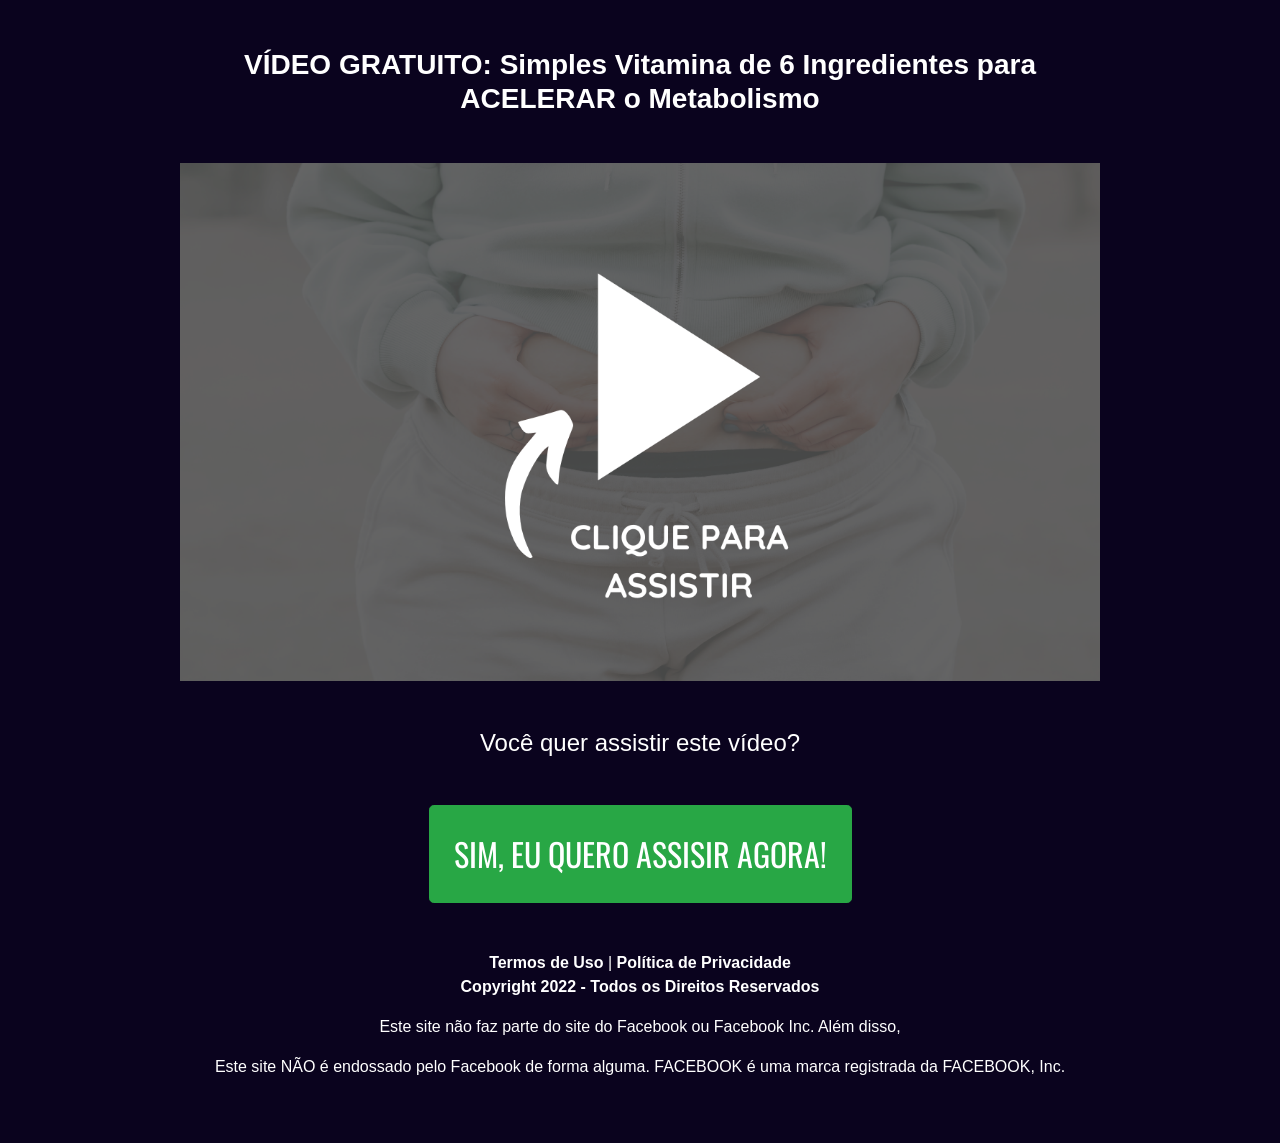
<file: ps/index.html>
<!DOCTYPE html>
<html lang="pt-br">
  <head>
    <meta charset="utf-8">
    <meta name="viewport" content="width=device-width, initial-scale=1, shrink-to-fit=no">
    <link rel="stylesheet" href="https://stackpath.bootstrapcdn.com/bootstrap/4.1.3/css/bootstrap.min.css" integrity="sha384-MCw98/SFnGE8fJT3GXwEOngsV7Zt27NXFoaoApmYm81iuXoPkFOJwJ8ERdknLPMO" crossorigin="anonymous">
    <link href="https://fonts.googleapis.com/css2?family=Oswald:wght@200;300;400;500;600;700&display=swap" rel="stylesheet">
    <style type="text/css">
      body {
        background-color: #0A031E;
        color: white;
      }
      .btn {
        font-size: 200%;
        font-family: 'Oswald', sans-serif;
        white-space: normal;
      }
    </style>
  
  </head>
  <body>
    
    <div class="container py-5">
      <div class="row justify-content-center text-center">
        <div class="col-lg-10">
          <h3 class="mb-5 font-weight-bold">VÍDEO GRATUITO: Simples Vitamina de 6 Ingredientes para ACELERAR o Metabolismo</h3>
          <!-- TROQUE SEU LINK ONDE ESTÁ O DO PROTOCOLOZEROBARRIGA.COM, MANTENDO AS ASPAS -->
          <a href="queima30d.xyz/"><img class="img-fluid" src="play.png"></a>
          <h4 class="my-5">Você quer assistir este vídeo?</h4>
          <!-- TROQUE SEU LINK ONDE ESTÁ O DO PROTOCOLOZEROBARRIGA.COM, MANTENDO AS ASPAS (AQUI TAMBÉM) -->
          <a class="btn btn-success btn-lg p-4" href="queima30d.xyz">SIM, EU QUERO ASSISIR AGORA!</a>

        </div>
      </div>

      <div class="row justify-content-center mt-5">
          <div class="col text-center">
            <a href="https://protocolozerobarriga.com/termos" class="text-white font-weight-bold">Termos de Uso</a> | <a href="https://protocolozerobarriga.com/privacidade" class="text-white font-weight-bold">Política de Privacidade</a>
            <p class="font-weight-bold">Copyright 2022 - Todos os Direitos Reservados</p>
            <p>Este site não faz parte do site do Facebook ou Facebook Inc. Além disso,</p>
            <p>Este site NÃO é endossado pelo Facebook de forma alguma. FACEBOOK é uma marca registrada da FACEBOOK, Inc.</p>
          </div>
        </div>
    </div>

    <script src="https://code.jquery.com/jquery-3.3.1.slim.min.js" integrity="sha384-q8i/X+965DzO0rT7abK41JStQIAqVgRVzpbzo5smXKp4YfRvH+8abtTE1Pi6jizo" crossorigin="anonymous"></script>
    <script src="https://cdnjs.cloudflare.com/ajax/libs/popper.js/1.14.3/umd/popper.min.js" integrity="sha384-ZMP7rVo3mIykV+2+9J3UJ46jBk0WLaUAdn689aCwoqbBJiSnjAK/l8WvCWPIPm49" crossorigin="anonymous"></script>
    <script src="https://stackpath.bootstrapcdn.com/bootstrap/4.1.3/js/bootstrap.min.js" integrity="sha384-ChfqqxuZUCnJSK3+MXmPNIyE6ZbWh2IMqE241rYiqJxyMiZ6OW/JmZQ5stwEULTy" crossorigin="anonymous"></script>
  </body>
</html>
</file>
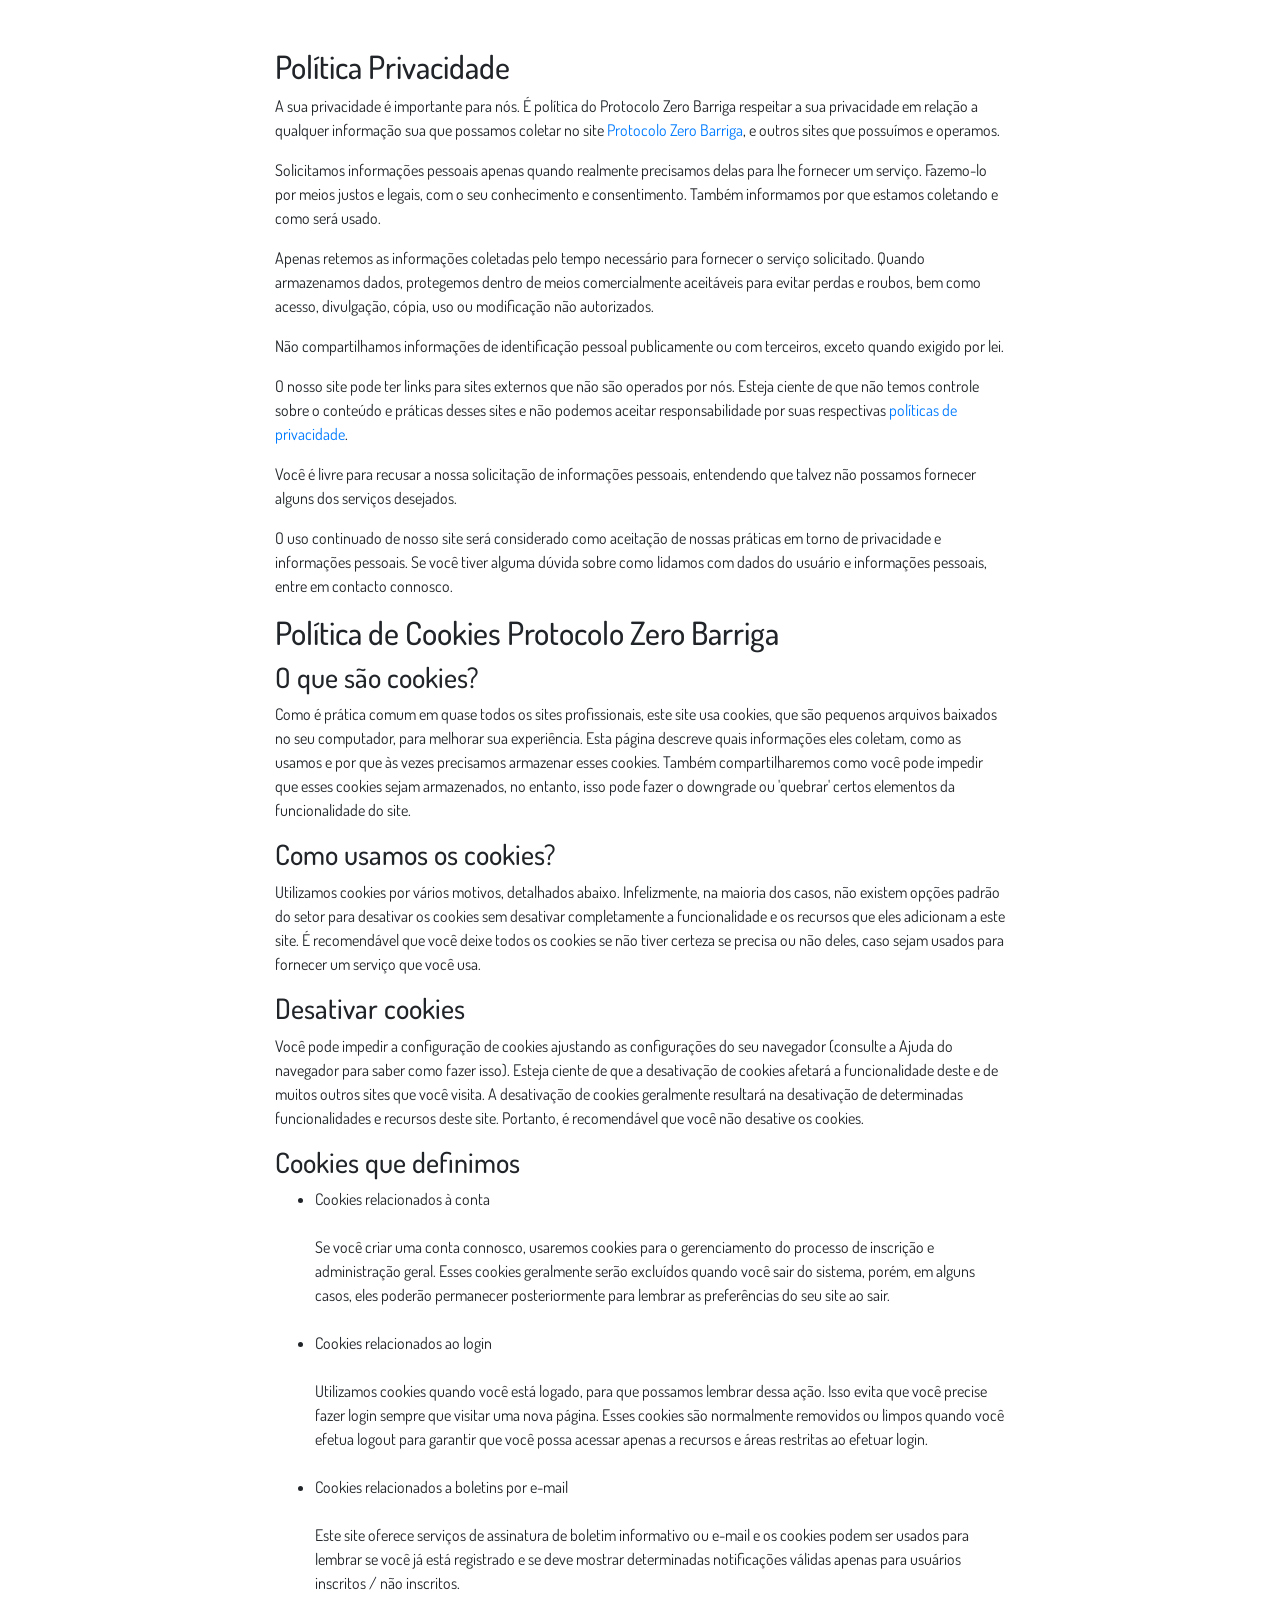
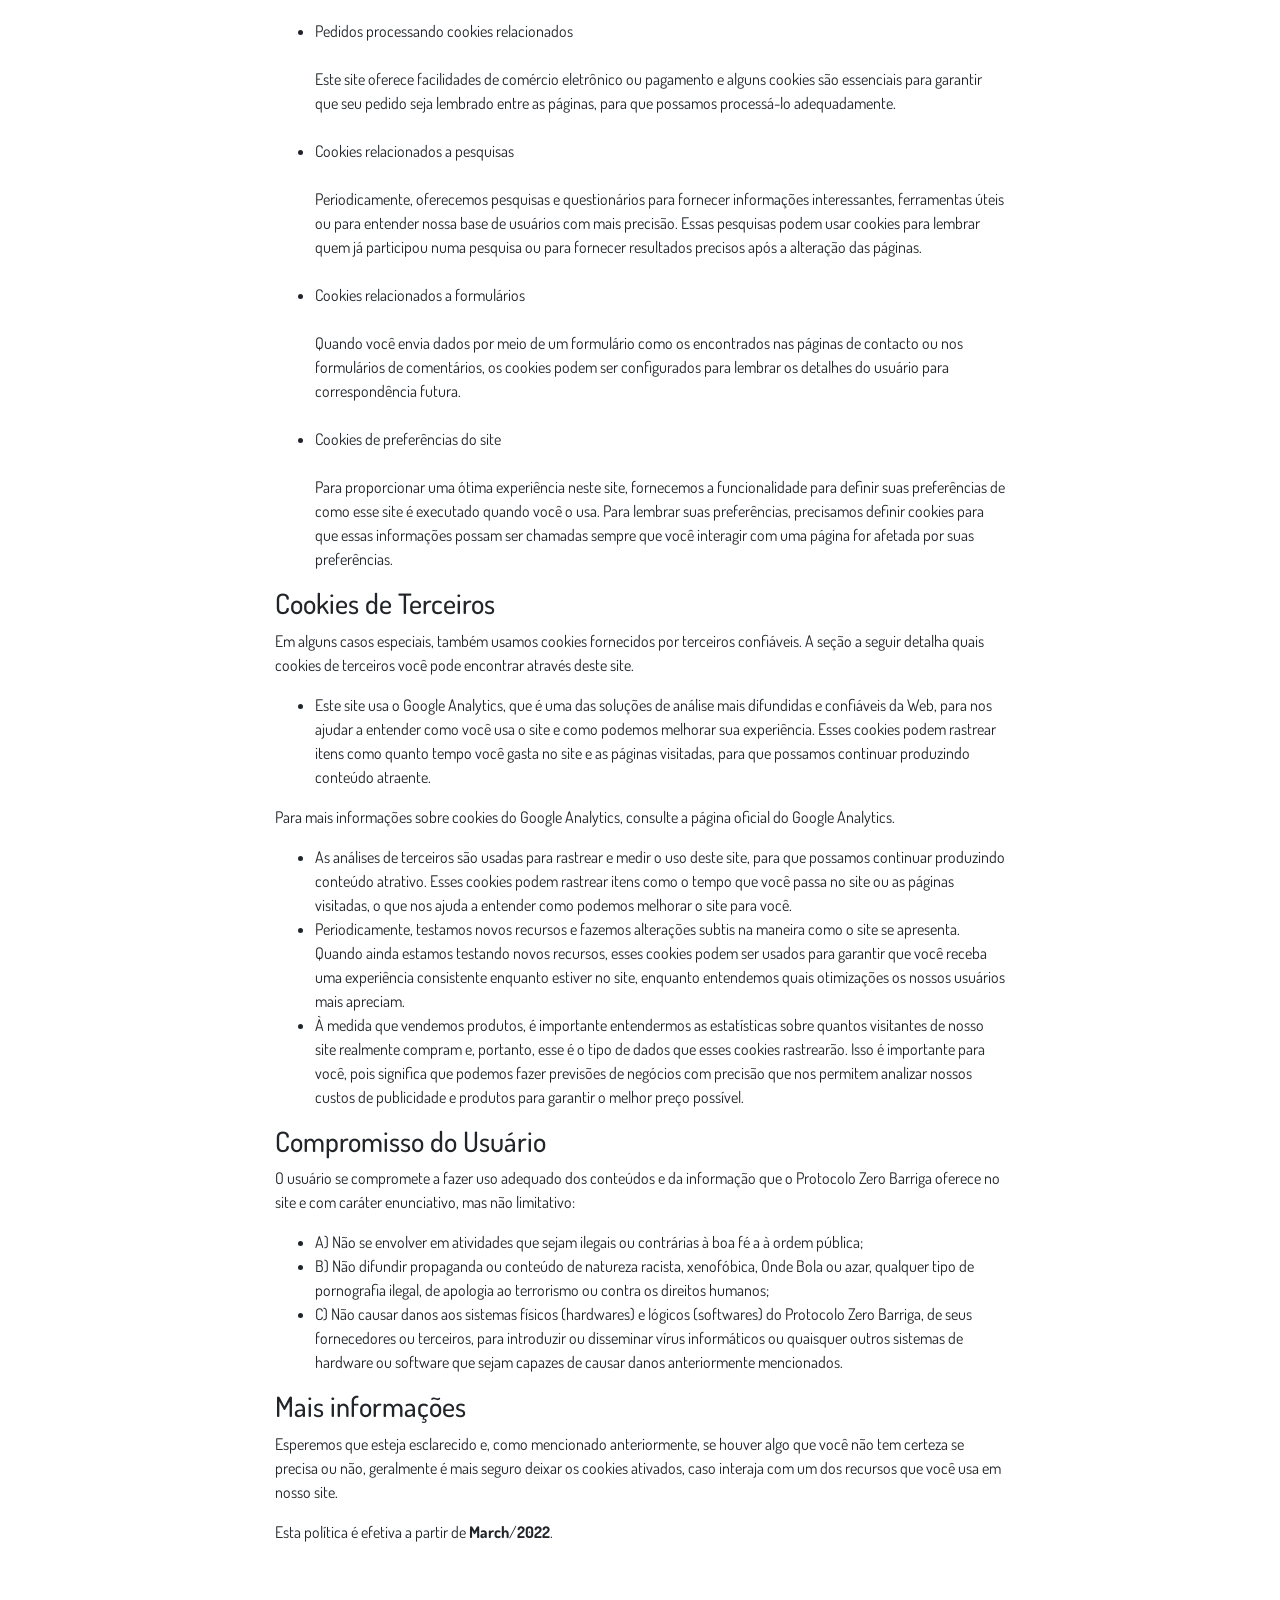
<file: privacidade.html>
<!DOCTYPE html>
<html lang="pt-br">
  <head>
    <meta charset="utf-8">
    <meta name="viewport" content="width=device-width, initial-scale=1, shrink-to-fit=no">

    <link rel="stylesheet" href="https://stackpath.bootstrapcdn.com/bootstrap/4.1.3/css/bootstrap.min.css" integrity="sha384-MCw98/SFnGE8fJT3GXwEOngsV7Zt27NXFoaoApmYm81iuXoPkFOJwJ8ERdknLPMO" crossorigin="anonymous">

    <link rel="preconnect" href="https://fonts.googleapis.com">
    <link rel="preconnect" href="https://fonts.gstatic.com" crossorigin>
    <link href="https://fonts.googleapis.com/css2?family=Dosis:wght@200;300;400;500;600;700;800&display=swap" rel="stylesheet">
    
    <!-- Ícone da Página -->
    <link rel="shortcut icon" type="image/jpg" href="./assets/img/favicon.png">

    <!-- Título da Página -->
    <title>Política de Privacidade | Protocolo Zero Barriga</title>
    
    <style type="text/css">
      body {
        font-family: 'Dosis', sans-serif;
      }
    </style>

  </head>
  <body>
    
    <div class="container py-5">
      <div class="row justify-content-center">
        <div class="col-lg-8">
          <h2>Política Privacidade</h2>                    <p>A sua privacidade é importante para nós. É política do Protocolo Zero Barriga respeitar a sua privacidade em relação a qualquer informação sua que possamos coletar no site <a href="#">Protocolo Zero Barriga</a>, e outros sites que possuímos e operamos.</p>                    <p>Solicitamos informações pessoais apenas quando realmente precisamos delas para lhe fornecer um serviço. Fazemo-lo por meios justos e legais, com o seu conhecimento e consentimento. Também informamos por que estamos coletando e como será usado.                    </p>                    <p>Apenas retemos as informações coletadas pelo tempo necessário para fornecer o serviço solicitado. Quando armazenamos dados, protegemos dentro de meios comercialmente aceitáveis ​​para evitar perdas e roubos, bem como acesso, divulgação, cópia, uso ou                        modificação não autorizados.</p>                    <p>Não compartilhamos informações de identificação pessoal publicamente ou com terceiros, exceto quando exigido por lei.</p>                    <p>O nosso site pode ter links para sites externos que não são operados por nós. Esteja ciente de que não temos controle sobre o conteúdo e práticas desses sites e não podemos aceitar responsabilidade por suas respectivas <a href='https://politicaprivacidade.com' target='_BLANK'>políticas de privacidade</a>.                    </p>                    <p>Você é livre para recusar a nossa solicitação de informações pessoais, entendendo que talvez não possamos fornecer alguns dos serviços desejados.</p>                    <p>O uso continuado de nosso site será considerado como aceitação de nossas práticas em torno de privacidade e informações pessoais. Se você tiver alguma dúvida sobre como lidamos com dados do usuário e informações pessoais, entre em contacto connosco.</p>                    <h2>Política de Cookies Protocolo Zero Barriga</h2>                    <h3>O que são cookies?</h3>                    <p>Como é prática comum em quase todos os sites profissionais, este site usa cookies, que são pequenos arquivos baixados no seu computador, para melhorar sua experiência. Esta página descreve quais informações eles coletam, como as usamos e por que às vezes                        precisamos armazenar esses cookies. Também compartilharemos como você pode impedir que esses cookies sejam armazenados, no entanto, isso pode fazer o downgrade ou 'quebrar' certos elementos da funcionalidade do site.</p>                    <h3>Como usamos os cookies?</h3>                    <p>Utilizamos cookies por vários motivos, detalhados abaixo. Infelizmente, na maioria dos casos, não existem opções padrão do setor para desativar os cookies sem desativar completamente a funcionalidade e os recursos que eles adicionam a este site. É recomendável                        que você deixe todos os cookies se não tiver certeza se precisa ou não deles, caso sejam usados ​​para fornecer um serviço que você usa.</p>                    <h3>Desativar cookies</h3>                    <p>Você pode impedir a configuração de cookies ajustando as configurações do seu navegador (consulte a Ajuda do navegador para saber como fazer isso). Esteja ciente de que a desativação de cookies afetará a funcionalidade deste e de muitos outros sites que                        você visita. A desativação de cookies geralmente resultará na desativação de determinadas funcionalidades e recursos deste site. Portanto, é recomendável que você não desative os cookies.</p>                    <h3>Cookies que definimos</h3>                    <ul>                        <li>                            Cookies relacionados à conta<br><br> Se você criar uma conta connosco, usaremos cookies para o gerenciamento do processo de inscrição e administração geral. Esses cookies geralmente serão excluídos quando você sair do sistema, porém, em alguns                            casos, eles poderão permanecer posteriormente para lembrar as preferências do seu site ao sair.<br><br>                        </li>                        <li>                            Cookies relacionados ao login<br><br> Utilizamos cookies quando você está logado, para que possamos lembrar dessa ação. Isso evita que você precise fazer login sempre que visitar uma nova página. Esses cookies são normalmente removidos ou limpos                            quando você efetua logout para garantir que você possa acessar apenas a recursos e áreas restritas ao efetuar login.<br><br>                        </li>                        <li>                            Cookies relacionados a boletins por e-mail<br><br> Este site oferece serviços de assinatura de boletim informativo ou e-mail e os cookies podem ser usados ​​para lembrar se você já está registrado e se deve mostrar determinadas notificações                            válidas apenas para usuários inscritos / não inscritos.<br><br>                        </li>                        <li>                            Pedidos processando cookies relacionados<br><br> Este site oferece facilidades de comércio eletrônico ou pagamento e alguns cookies são essenciais para garantir que seu pedido seja lembrado entre as páginas, para que possamos processá-lo adequadamente.<br><br>                        </li>                        <li>                            Cookies relacionados a pesquisas<br><br> Periodicamente, oferecemos pesquisas e questionários para fornecer informações interessantes, ferramentas úteis ou para entender nossa base de usuários com mais precisão. Essas pesquisas podem usar cookies                            para lembrar quem já participou numa pesquisa ou para fornecer resultados precisos após a alteração das páginas.<br><br>                        </li>                        <li>                            Cookies relacionados a formulários<br><br> Quando você envia dados por meio de um formulário como os encontrados nas páginas de contacto ou nos formulários de comentários, os cookies podem ser configurados para lembrar os detalhes do usuário                            para correspondência futura.<br><br>                        </li>                        <li>                            Cookies de preferências do site<br><br> Para proporcionar uma ótima experiência neste site, fornecemos a funcionalidade para definir suas preferências de como esse site é executado quando você o usa. Para lembrar suas preferências, precisamos                            definir cookies para que essas informações possam ser chamadas sempre que você interagir com uma página for afetada por suas preferências.<br>                        </li>                    </ul>                    <h3>Cookies de Terceiros</h3>                    <p>Em alguns casos especiais, também usamos cookies fornecidos por terceiros confiáveis. A seção a seguir detalha quais cookies de terceiros você pode encontrar através deste site.</p>                    <ul>                        <li>                            Este site usa o Google Analytics, que é uma das soluções de análise mais difundidas e confiáveis ​​da Web, para nos ajudar a entender como você usa o site e como podemos melhorar sua experiência. Esses cookies podem rastrear itens como quanto tempo                            você gasta no site e as páginas visitadas, para que possamos continuar produzindo conteúdo atraente.                        </li>                    </ul>                    <p>Para mais informações sobre cookies do Google Analytics, consulte a página oficial do Google Analytics.</p>                    <ul>                        <li>                            As análises de terceiros são usadas para rastrear e medir o uso deste site, para que possamos continuar produzindo conteúdo atrativo. Esses cookies podem rastrear itens como o tempo que você passa no site ou as páginas visitadas, o que nos ajuda a entender                            como podemos melhorar o site para você.</li>                        <li>                            Periodicamente, testamos novos recursos e fazemos alterações subtis na maneira como o site se apresenta. Quando ainda estamos testando novos recursos, esses cookies podem ser usados ​​para garantir que você receba uma experiência consistente enquanto                            estiver no site, enquanto entendemos quais otimizações os nossos usuários mais apreciam.</li>                        <li>                            À medida que vendemos produtos, é importante entendermos as estatísticas sobre quantos visitantes de nosso site realmente compram e, portanto, esse é o tipo de dados que esses cookies rastrearão. Isso é importante para você, pois significa que podemos                            fazer previsões de negócios com precisão que nos permitem analizar nossos custos de publicidade e produtos para garantir o melhor preço possível.</li>                                            </ul>                    <h3>Compromisso do Usuário</h3>                                <p>O usuário se compromete a fazer uso adequado dos conteúdos e da informação que o Protocolo Zero Barriga oferece no site e com caráter enunciativo, mas não limitativo:</p>                                        <ul>                        <li>A) Não se envolver em atividades que sejam ilegais ou contrárias à boa fé a à ordem pública;</li>                        <li>B) Não difundir propaganda ou conteúdo de natureza racista, xenofóbica, <a style='color: inherit !important; text-decoration:none !important;' href='https://ondeapostar.pt/onde-da-a-bola/'>Onde Bola</a> ou azar, qualquer tipo de pornografia ilegal, de apologia ao terrorismo ou contra os direitos humanos;</li>                        <li>C) Não causar danos aos sistemas físicos (hardwares) e lógicos (softwares) do Protocolo Zero Barriga, de seus fornecedores ou terceiros, para introduzir ou disseminar vírus informáticos ou quaisquer outros sistemas de hardware ou software que sejam capazes de causar danos anteriormente mencionados.</li>                    </ul>                                        <h3>Mais informações</h3>                    <p>Esperemos que esteja esclarecido e, como mencionado anteriormente, se houver algo que você não tem certeza se precisa ou não, geralmente é mais seguro deixar os cookies ativados, caso interaja com um dos recursos que você usa em nosso site.</p>                    <p>Esta política é efetiva a partir de <strong>March</strong>/<strong>2022</strong>.</p>
        </div>
      </div>
    </div>

    <script src="https://code.jquery.com/jquery-3.3.1.slim.min.js" integrity="sha384-q8i/X+965DzO0rT7abK41JStQIAqVgRVzpbzo5smXKp4YfRvH+8abtTE1Pi6jizo" crossorigin="anonymous"></script>
    <script src="https://cdnjs.cloudflare.com/ajax/libs/popper.js/1.14.3/umd/popper.min.js" integrity="sha384-ZMP7rVo3mIykV+2+9J3UJ46jBk0WLaUAdn689aCwoqbBJiSnjAK/l8WvCWPIPm49" crossorigin="anonymous"></script>
    <script src="https://stackpath.bootstrapcdn.com/bootstrap/4.1.3/js/bootstrap.min.js" integrity="sha384-ChfqqxuZUCnJSK3+MXmPNIyE6ZbWh2IMqE241rYiqJxyMiZ6OW/JmZQ5stwEULTy" crossorigin="anonymous"></script>
  </body>
</html>
</file>
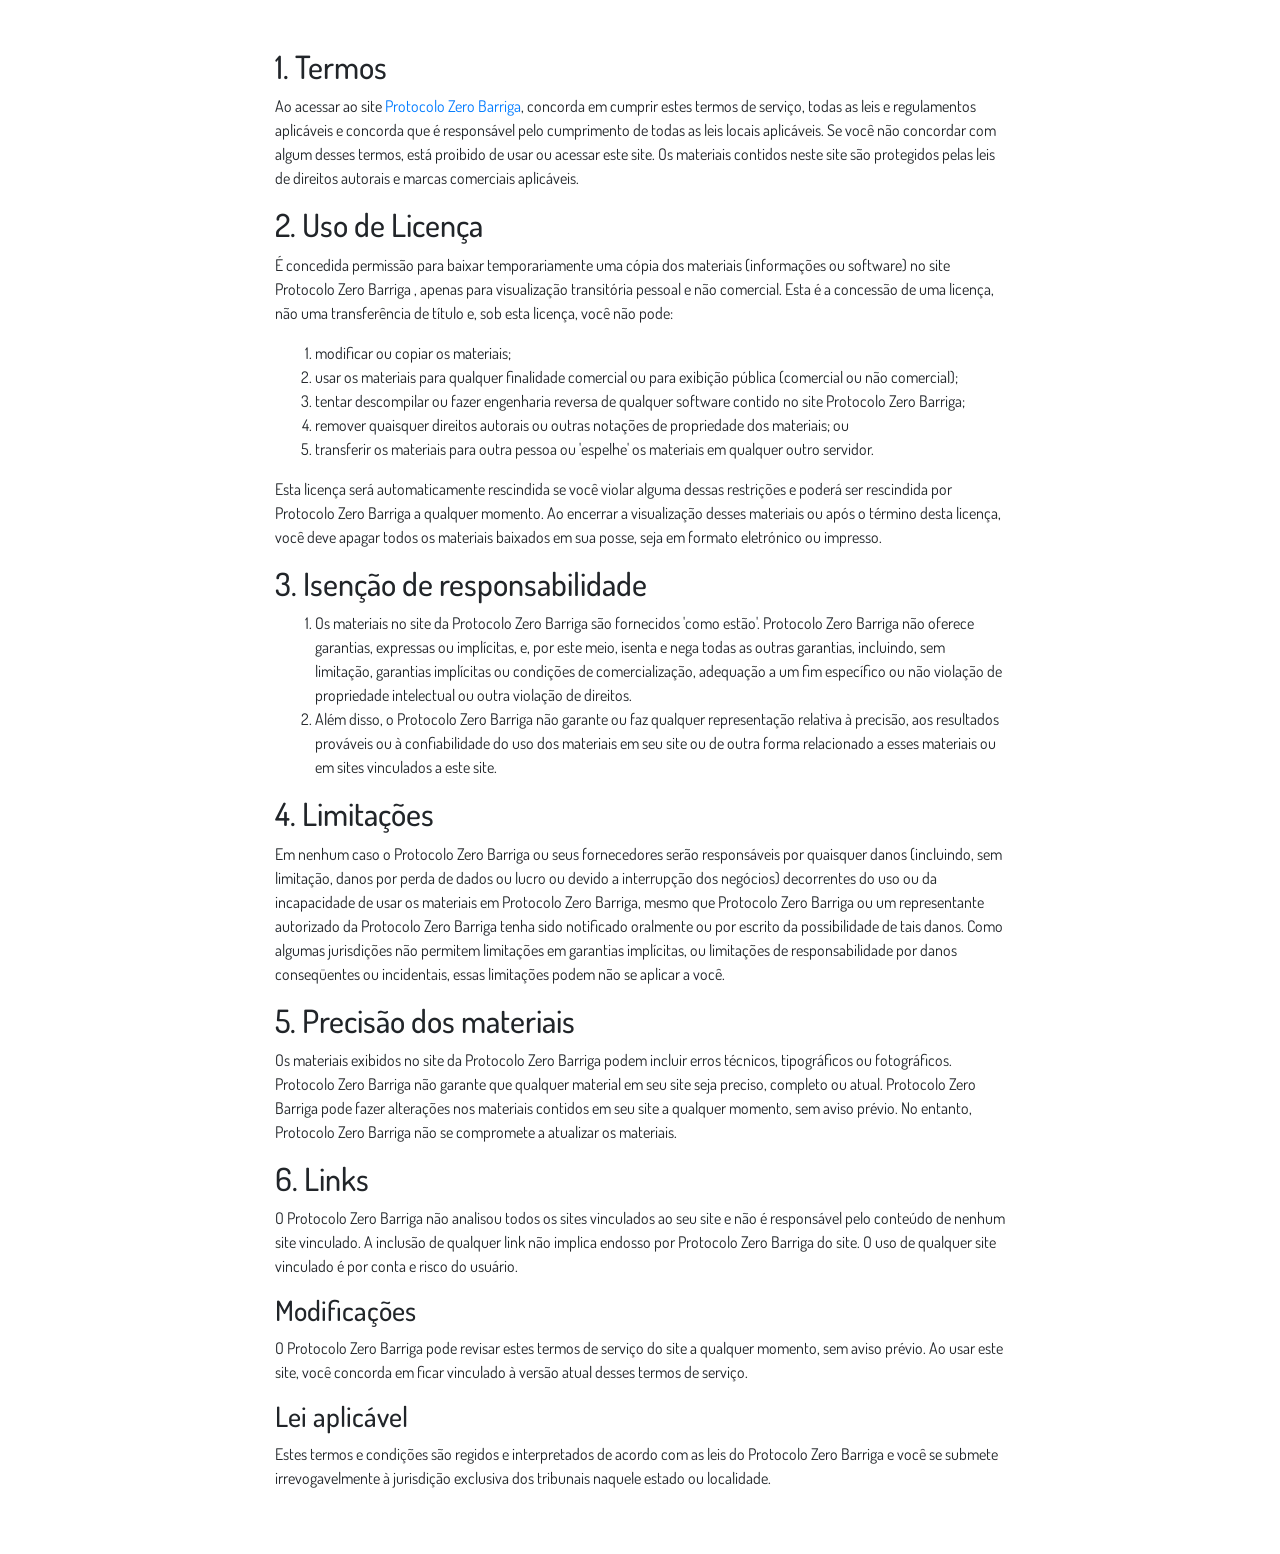
<file: termos.html>
<!DOCTYPE html>
<html lang="pt-br">
  <head>
    <meta charset="utf-8">
    <meta name="viewport" content="width=device-width, initial-scale=1, shrink-to-fit=no">

    <link rel="stylesheet" href="https://stackpath.bootstrapcdn.com/bootstrap/4.1.3/css/bootstrap.min.css" integrity="sha384-MCw98/SFnGE8fJT3GXwEOngsV7Zt27NXFoaoApmYm81iuXoPkFOJwJ8ERdknLPMO" crossorigin="anonymous">

    <link rel="preconnect" href="https://fonts.googleapis.com">
    <link rel="preconnect" href="https://fonts.gstatic.com" crossorigin>
    <link href="https://fonts.googleapis.com/css2?family=Dosis:wght@200;300;400;500;600;700;800&display=swap" rel="stylesheet">
    
    <!-- Ícone da Página -->
    <link rel="shortcut icon" type="image/jpg" href="./assets/img/favicon.png">

    <!-- Título da Página -->
    <title>Termos de Uso | Protocolo Zero Barriga</title>
    
    <style type="text/css">
      body {
        font-family: 'Dosis', sans-serif;
      }
    </style>

  </head>
  <body>
    
    <div class="container py-5">
      <div class="row justify-content-center">
        <div class="col-lg-8">
          <h2>1. Termos</h2>            <p>Ao acessar ao site <a href='#'>Protocolo Zero Barriga</a>, concorda em cumprir estes termos de serviço, todas as leis e regulamentos aplicáveis ​​e concorda que é responsável pelo cumprimento de todas as leis locais aplicáveis. Se você não concordar com algum                desses termos, está proibido de usar ou acessar este site. Os materiais contidos neste site são protegidos pelas leis de direitos autorais e marcas comerciais aplicáveis.</p>            <h2>2. Uso de Licença</h2>            <p>É concedida permissão para baixar temporariamente uma cópia dos materiais (informações ou software) no site Protocolo Zero Barriga , apenas para visualização transitória pessoal e não comercial. Esta é a concessão de uma licença, não uma transferência de título e,                sob esta licença, você não pode: </p>            <ol>            <li>modificar ou copiar os materiais;  </li>            <li>usar os materiais para qualquer finalidade comercial ou para exibição pública (comercial ou não comercial);  </li>            <li>tentar descompilar ou fazer engenharia reversa de qualquer software contido no site Protocolo Zero Barriga;  </li>            <li>remover quaisquer direitos autorais ou outras notações de propriedade dos materiais; ou  </li>            <li>transferir os materiais para outra pessoa ou 'espelhe' os materiais em qualquer outro servidor.</li>            </ol>            <p>Esta licença será automaticamente rescindida se você violar alguma dessas restrições e poderá ser rescindida por Protocolo Zero Barriga a qualquer momento. Ao encerrar a visualização desses materiais ou após o término desta licença, você deve apagar todos os materiais                baixados em sua posse, seja em formato eletrónico ou impresso.</p>            <h2>3. Isenção de responsabilidade</h2>            <ol>            <li>Os materiais no site da Protocolo Zero Barriga são fornecidos 'como estão'. Protocolo Zero Barriga não oferece garantias, expressas ou implícitas, e, por este meio, isenta e nega todas as outras garantias, incluindo, sem limitação, garantias implícitas ou condições de comercialização,            adequação a um fim específico ou não violação de propriedade intelectual ou outra violação de direitos. </li>            <li>Além disso, o Protocolo Zero Barriga não garante ou faz qualquer representação relativa à precisão, aos resultados prováveis ​​ou à confiabilidade do uso dos            materiais em seu site ou de outra forma relacionado a esses materiais ou em sites vinculados a este site.</li>            </ol>            <h2>4. Limitações</h2>            <p>Em nenhum caso o Protocolo Zero Barriga ou seus fornecedores serão responsáveis ​​por quaisquer danos (incluindo, sem limitação, danos por perda de dados ou lucro ou devido a interrupção dos negócios) decorrentes do uso ou da incapacidade de usar os materiais em Protocolo Zero Barriga,                mesmo que Protocolo Zero Barriga ou um representante autorizado da Protocolo Zero Barriga tenha sido notificado oralmente ou por escrito da possibilidade de tais danos. Como algumas jurisdições não permitem limitações em garantias implícitas, ou limitações de responsabilidade                por danos conseqüentes ou incidentais, essas limitações podem não se aplicar a você.</p>            <h2>5. Precisão dos materiais</h2>            <p>Os materiais exibidos no site da Protocolo Zero Barriga podem incluir erros técnicos, tipográficos ou fotográficos. Protocolo Zero Barriga não garante que qualquer material em seu site seja preciso, completo ou atual. Protocolo Zero Barriga pode fazer alterações nos materiais contidos em seu                site a qualquer momento, sem aviso prévio. No entanto, Protocolo Zero Barriga não se compromete a atualizar os materiais.</p>            <h2>6. Links</h2>            <p>O Protocolo Zero Barriga não analisou todos os sites vinculados ao seu site e não é responsável pelo conteúdo de nenhum site vinculado. A inclusão de qualquer link não implica endosso por Protocolo Zero Barriga do site. O uso de qualquer site vinculado é por conta e risco do usuário.</p>            </p>            <h3>Modificações</h3>            <p>O Protocolo Zero Barriga pode revisar estes termos de serviço do site a qualquer momento, sem aviso prévio. Ao usar este site, você concorda em ficar vinculado à versão atual desses termos de serviço.</p>            <h3>Lei aplicável</h3>            <p>Estes termos e condições são regidos e interpretados de acordo com as leis do Protocolo Zero Barriga e você se submete irrevogavelmente à jurisdição exclusiva dos tribunais naquele estado ou localidade.</p>
        </div>
      </div>
    </div>

    <script src="https://code.jquery.com/jquery-3.3.1.slim.min.js" integrity="sha384-q8i/X+965DzO0rT7abK41JStQIAqVgRVzpbzo5smXKp4YfRvH+8abtTE1Pi6jizo" crossorigin="anonymous"></script>
    <script src="https://cdnjs.cloudflare.com/ajax/libs/popper.js/1.14.3/umd/popper.min.js" integrity="sha384-ZMP7rVo3mIykV+2+9J3UJ46jBk0WLaUAdn689aCwoqbBJiSnjAK/l8WvCWPIPm49" crossorigin="anonymous"></script>
    <script src="https://stackpath.bootstrapcdn.com/bootstrap/4.1.3/js/bootstrap.min.js" integrity="sha384-ChfqqxuZUCnJSK3+MXmPNIyE6ZbWh2IMqE241rYiqJxyMiZ6OW/JmZQ5stwEULTy" crossorigin="anonymous"></script>
  </body>
</html>
</file>
